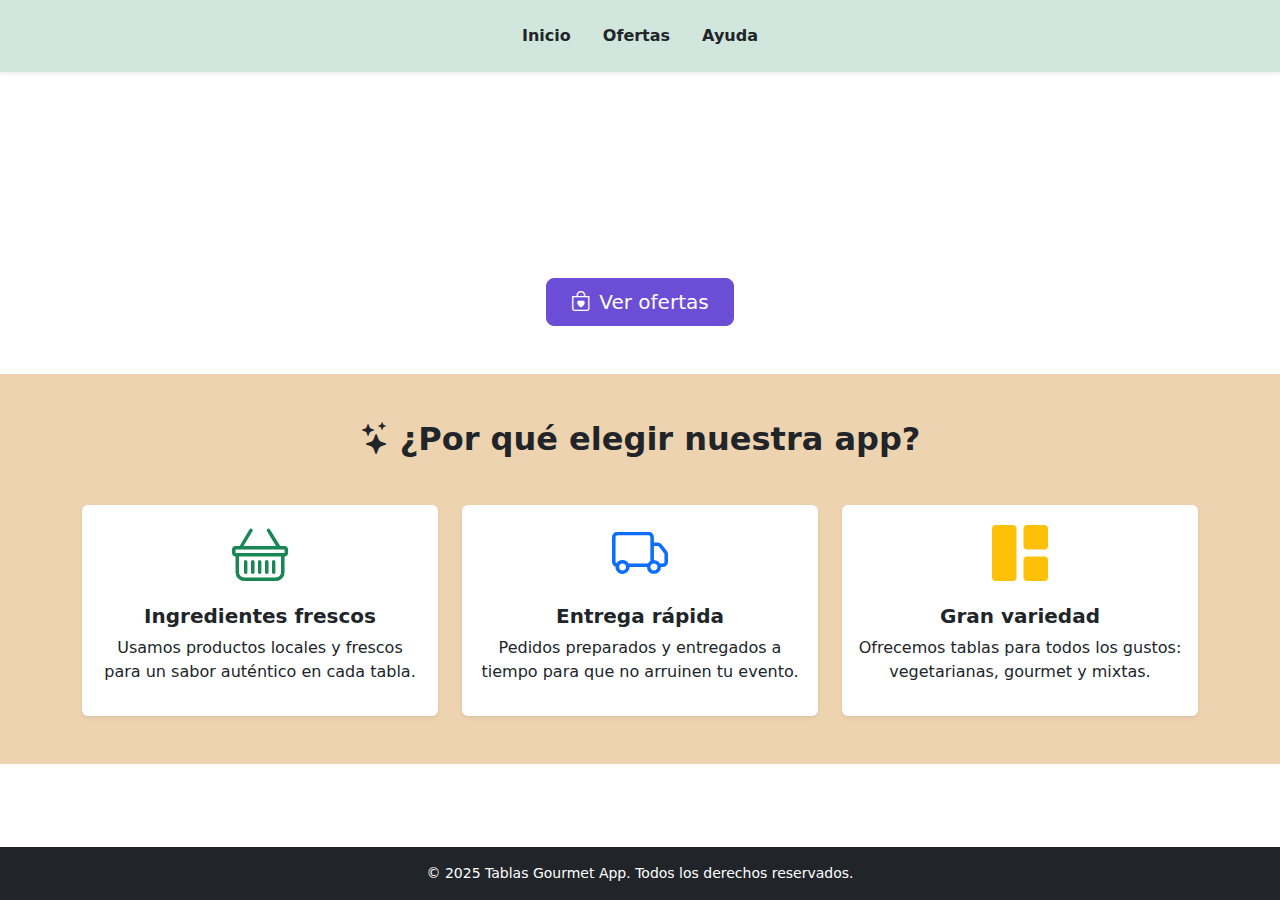
<file: index.html>
<!doctype html>
<html lang="es">

<head>
    <meta charset="utf-8">
    <meta name="viewport" content="width=device-width, initial-scale=1">

    <title>Tablas Gourmet - Inicio</title>

    <!-- Google Fonts -->
    <link rel="preconnect" href="https://fonts.googleapis.com">
    <link rel="preconnect" href="https://fonts.gstatic.com" crossorigin>
    <link href="https://fonts.googleapis.com/css2?family=Roboto:ital,wght@0,100..900;1,100..900&display=swap"
        rel="stylesheet">

    <!-- Bootstrap CSS -->
    <link href="https://cdn.jsdelivr.net/npm/bootstrap@5.3.3/dist/css/bootstrap.min.css" rel="stylesheet">

    <!-- Bootstrap Icons -->
    <link href="https://cdn.jsdelivr.net/npm/bootstrap-icons@1.11.3/font/bootstrap-icons.css" rel="stylesheet">

    <!-- CSS personalizado -->
    <link rel="stylesheet" href="css/estilos2.css">
</head>

<body class="d-flex flex-column min-vh-100">
    <!-- HEADER -->
    <header class="bg-success-subtle py-3 shadow-sm">
        <nav class="container">
            <ul class="nav justify-content-center">
                <li class="nav-item"><a href="index.html" class="nav-link text-dark fw-semibold active">Inicio</a></li>
                <li class="nav-item"><a href="pages/ofertas.html" class="nav-link text-dark fw-semibold">Ofertas</a></li>
                <li class="nav-item"><a href="pages/ayuda.html" class="nav-link text-dark fw-semibold">Ayuda</a></li>
            </ul>
        </nav>
    </header>

    <!-- MAIN -->
    <main class="flex-grow-1">
        <!-- Hero principal -->
        <section class="hero text-center text-white">
            <div class="container py-5">
                <h1 class="display-5 fw-bold mb-3 text-celeste-oscuro">
                    Tablas Gourmet en tu bolsillo
                </h1>

                <p class="lead mx-auto mb-4 text-celeste-oscuro" style="max-width:700px;">
                    Descubre y pide las mejores tablas de picoteo con un solo clic. Perfectas para compartir en
                    cualquier ocasión.
                </p>
                <a href="pages/ofertas.html" class="btn btn-primary btn-lg px-4">
                    <i class="bi bi-bag-heart me-2"></i>Ver ofertas
                </a>
            </div>
        </section>

        <!-- Por qué elegirnos -->
        <section class="por-que text-center py-5" style="background-color: #EED3B0;">
            <div class="container">
                <h2 class="fw-bold mb-5"><i class="bi bi-stars me-2"></i>¿Por qué elegir nuestra app?</h2>

                <div class="row row-cols-1 row-cols-md-3 g-4">
                    <!-- Card 1 -->
                    <div class="col">
                        <div class="card h-100 text-center shadow-sm border-0">
                            <div class="card-body d-flex flex-column align-items-center">
                                <i class="bi bi-basket display-4 text-success mb-3"></i>
                                <h3 class="h5 fw-bold">Ingredientes frescos</h3>
                                <p>Usamos productos locales y frescos para un sabor auténtico en cada tabla.</p>
                            </div>
                        </div>
                    </div>

                    <!-- Card 2 -->
                    <div class="col">
                        <div class="card h-100 text-center shadow-sm border-0">
                            <div class="card-body d-flex flex-column align-items-center">
                                <i class="bi bi-truck display-4 text-primary mb-3"></i>
                                <h3 class="h5 fw-bold">Entrega rápida</h3>
                                <p>Pedidos preparados y entregados a tiempo para que no arruinen tu evento.</p>
                            </div>
                        </div>
                    </div>

                    <!-- Card 3 -->
                    <div class="col">
                        <div class="card h-100 text-center shadow-sm border-0">
                            <div class="card-body d-flex flex-column align-items-center">
                                <i class="bi bi-grid-1x2-fill display-4 text-warning mb-3"></i>
                                <h3 class="h5 fw-bold">Gran variedad</h3>
                                <p>Ofrecemos tablas para todos los gustos: vegetarianas, gourmet y mixtas.</p>
                            </div>
                        </div>
                    </div>
                </div>
            </div>
        </section>
    </main>

    <!-- FOOTER -->
    <footer class="bg-dark text-white text-center py-3 mt-auto">
        <p class="mb-0 small">© 2025 Tablas Gourmet App. Todos los derechos reservados.</p>
    </footer>

    <!-- Bootstrap JS -->
    <script src="https://cdn.jsdelivr.net/npm/bootstrap@5.3.3/dist/js/bootstrap.bundle.min.js"></script>

    <!-- Script opcional -->
    <script>
        document.addEventListener('DOMContentLoaded', () => {
            console.log('Página de inicio cargada correctamente');
        });
    </script>
</body>

</html>
</file>
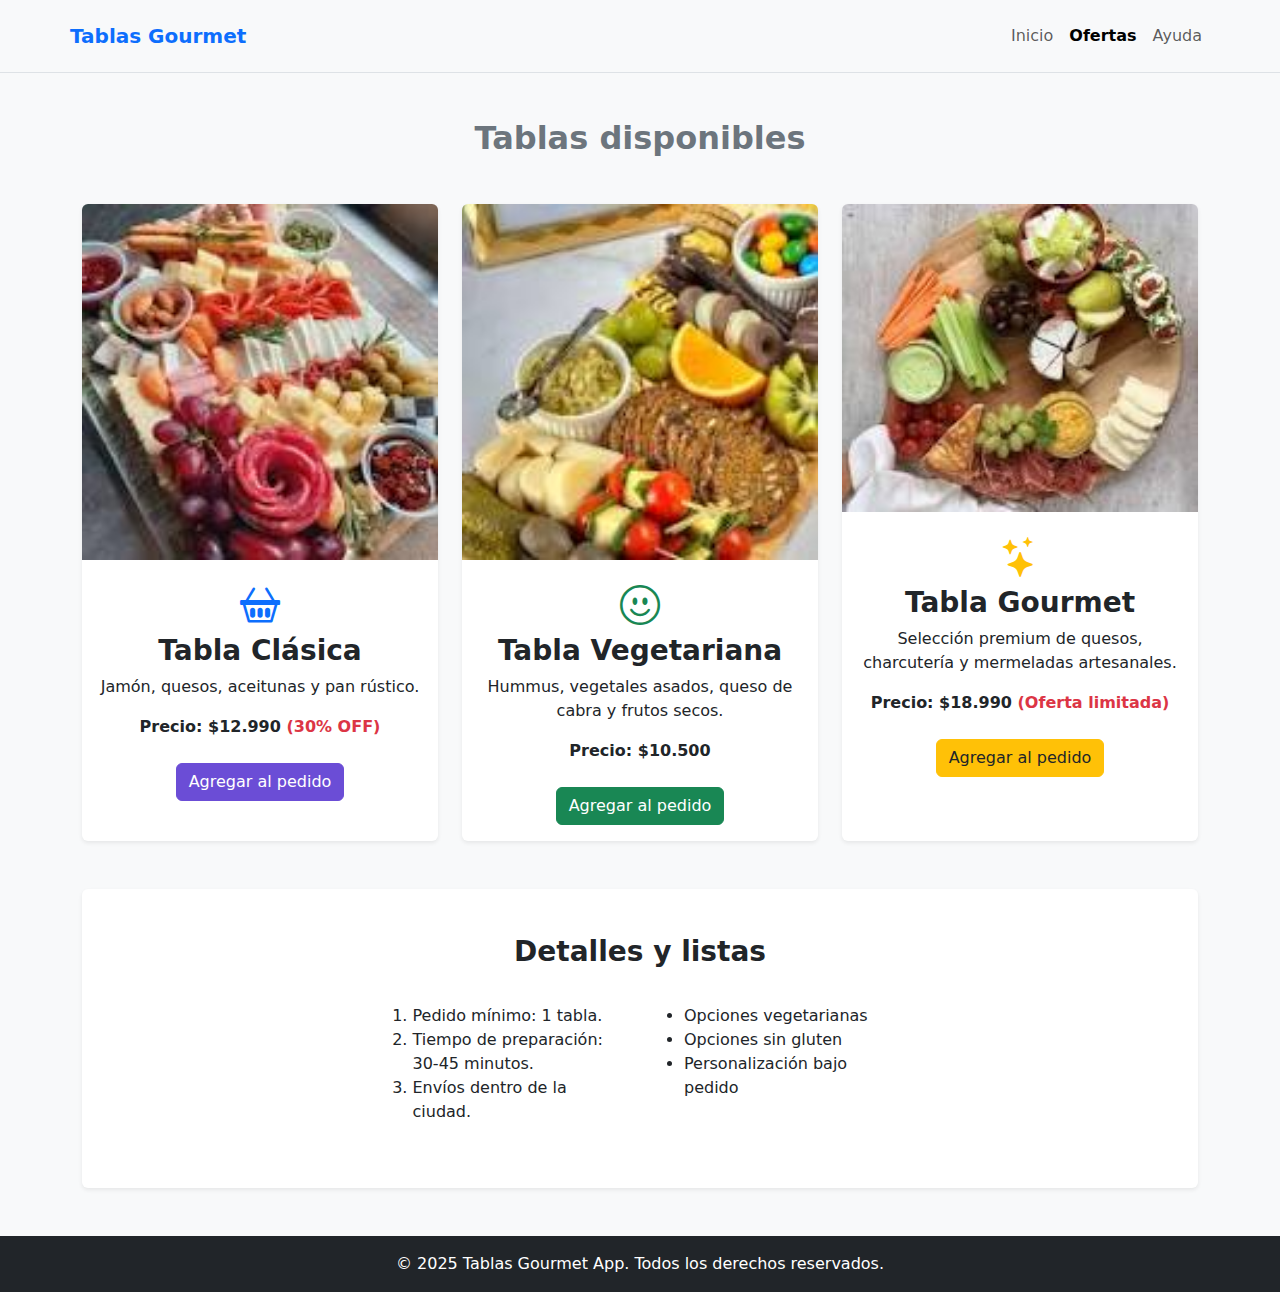
<file: ofertas.html>
<!doctype html>
<html lang="es">

<head>
  <meta charset="utf-8">
  <meta name="viewport" content="width=device-width, initial-scale=1">
  <title>Tablas Gourmet - Ofertas</title>

  <!-- Google Fonts -->
  <link rel="preconnect" href="https://fonts.googleapis.com">
  <link rel="preconnect" href="https://fonts.gstatic.com" crossorigin>
  <link href="https://fonts.googleapis.com/css2?family=Roboto:ital,wght@0,100..900;1,100..900&display=swap" rel="stylesheet">

  <!-- Bootstrap CSS -->
  <link href="https://cdn.jsdelivr.net/npm/bootstrap@5.3.3/dist/css/bootstrap.min.css" rel="stylesheet">

  <!-- Bootstrap Icons -->
  <link rel="stylesheet" href="https://cdn.jsdelivr.net/npm/bootstrap-icons@1.11.3/font/bootstrap-icons.min.css">

  <!-- Tu CSS personalizado -->
  <link rel="stylesheet" href="css/estilos2.css">
</head>

<body class="d-flex flex-column min-vh-100">

  <!-- HEADER -->
  <header class="bg-light border-bottom shadow-sm">
    <nav class="container navbar navbar-expand-lg navbar-light py-3">
      <a class="navbar-brand fw-bold text-primary" href="index.html">Tablas Gourmet</a>
      <button class="navbar-toggler" type="button" data-bs-toggle="collapse" data-bs-target="#mainNav"
        aria-controls="mainNav" aria-expanded="false" aria-label="Menú">
        <span class="navbar-toggler-icon"></span>
      </button>

      <div class="collapse navbar-collapse" id="mainNav">
        <ul class="navbar-nav ms-auto mb-2 mb-lg-0">
          <li class="nav-item"><a class="nav-link" href="index.html">Inicio</a></li>
          <li class="nav-item"><a class="nav-link active fw-semibold" href="ofertas.html">Ofertas</a></li>
          <li class="nav-item"><a class="nav-link" href="ayuda.html">Ayuda</a></li>
        </ul>
      </div>
    </nav>
  </header>

  <!-- MAIN -->
  <main class="flex-grow-1 py-5 bg-light">
    <div class="container text-center">
      <h2 class="mb-5 fw-bold text-secondary">Tablas disponibles</h2>

      <!-- PRODUCTOS -->
      <div class="row justify-content-center g-4">
        <div class="col-md-4">
          <article class="producto card h-100 border-0 shadow-sm">
            <img src="images/tabla1.jpeg" alt="Tabla Clásica" class="card-img-top rounded-top">
            <div class="card-body">
              <i class="bi bi-basket2 text-primary fs-1 mb-2"></i>
              <h3 class="card-title fw-bold">Tabla Clásica</h3>
              <p class="card-text">Jamón, quesos, aceitunas y pan rústico.</p>
              <p class="fw-bold">Precio: $12.990 <span class="text-danger">(30% OFF)</span></p>
              <a href="#" class="btn btn-primary mt-2">Agregar al pedido</a>
            </div>
          </article>
        </div>

        <div class="col-md-4">
          <article class="producto card h-100 border-0 shadow-sm">
            <img src="images/tabla2.jpeg" alt="Tabla Vegetariana" class="card-img-top rounded-top">
            <div class="card-body">
              <i class="bi bi-emoji-smile text-success fs-1 mb-2"></i>
              <h3 class="card-title fw-bold">Tabla Vegetariana</h3>
              <p class="card-text">Hummus, vegetales asados, queso de cabra y frutos secos.</p>
              <p class="fw-bold">Precio: $10.500</p>
              <a href="#" class="btn btn-success mt-2">Agregar al pedido</a>
            </div>
          </article>
        </div>

        <div class="col-md-4">
          <article class="producto card h-100 border-0 shadow-sm">
            <img src="images/tabla3.jpeg" alt="Tabla Gourmet" class="card-img-top rounded-top">
            <div class="card-body">
              <i class="bi bi-stars text-warning fs-1 mb-2"></i>
              <h3 class="card-title fw-bold">Tabla Gourmet</h3>
              <p class="card-text">Selección premium de quesos, charcutería y mermeladas artesanales.</p>
              <p class="fw-bold">Precio: $18.990 <span class="text-danger">(Oferta limitada)</span></p>
              <a href="#" class="btn btn-warning text-dark mt-2">Agregar al pedido</a>
            </div>
          </article>
        </div>
      </div>

      <!-- DETALLES Y LISTAS -->
      <section class="detallesylistas mt-5 bg-white p-5 rounded shadow-sm">
        <h3 class="fw-bold mb-4 text-dark">Detalles y listas</h3>
        <div class="row justify-content-center">
          <div class="col-md-5">
            <ol class="lista-ol text-start mx-auto">
              <li>Pedido mínimo: 1 tabla.</li>
              <li>Tiempo de preparación: 30-45 minutos.</li>
              <li>Envíos dentro de la ciudad.</li>
            </ol>
          </div>
          <div class="col-md-5">
            <ul class="lista-ul text-start mx-auto">
              <li>Opciones vegetarianas</li>
              <li>Opciones sin gluten</li>
              <li>Personalización bajo pedido</li>
            </ul>
          </div>
        </div>
      </section>
    </div>
  </main>

  <!-- FOOTER -->
  <footer class="mt-auto bg-dark text-white text-center py-3">
    <p class="mb-0">© 2025 Tablas Gourmet App. Todos los derechos reservados.</p>
  </footer>

  <!-- Bootstrap JS -->
  <script src="https://cdn.jsdelivr.net/npm/bootstrap@5.3.3/dist/js/bootstrap.bundle.min.js"></script>
</body>
</html>
</file>
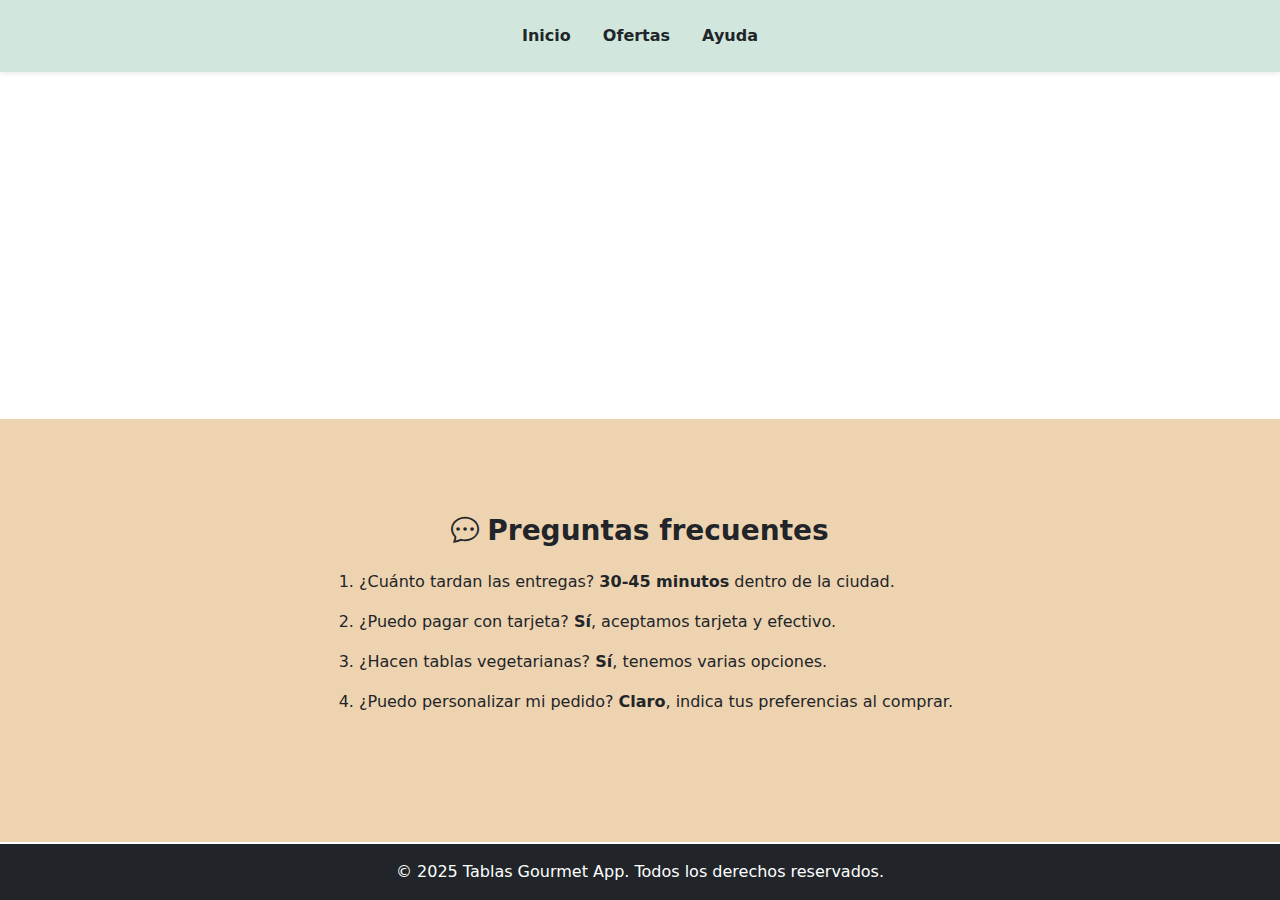
<file: pages/ayuda.html>
<!doctype html>
<html lang="es">

<head>
  <meta charset="utf-8">
  <meta name="viewport" content="width=device-width, initial-scale=1">
  <title>Tablas Gourmet - Ayuda</title>

  <!-- Google Fonts -->
  <link rel="preconnect" href="https://fonts.googleapis.com">
  <link rel="preconnect" href="https://fonts.gstatic.com" crossorigin>
  <link
    href="https://fonts.googleapis.com/css2?family=Roboto:ital,wght@0,100..900;1,100..900&display=swap"
    rel="stylesheet">

  <!-- Bootstrap CSS -->
  <link href="https://cdn.jsdelivr.net/npm/bootstrap@5.3.3/dist/css/bootstrap.min.css" rel="stylesheet">

  <!-- Bootstrap Icons -->
  <link href="https://cdn.jsdelivr.net/npm/bootstrap-icons@1.11.3/font/bootstrap-icons.css" rel="stylesheet">

  <!-- CSS personalizado -->
  <link rel="stylesheet" href="/css/estilos2.css">
</head>

<body class="body-ayuda">
  <!-- HEADER -->
  <header class="bg-success-subtle py-3 shadow-sm">
    <nav class="container">
      <ul class="nav justify-content-center">
        <li class="nav-item"><a href="../index.html" class="nav-link text-dark fw-semibold">Inicio</a></li>
        <li class="nav-item"><a href="ofertas.html" class="nav-link text-dark fw-semibold">Ofertas</a></li>
        <li class="nav-item"><a href="ayuda.html" class="nav-link text-dark fw-semibold active">Ayuda</a></li>
      </ul>
    </nav>
  </header>

  <!-- MAIN -->
  <main class="flex-grow-1">
    <!-- Sección de contacto -->
    <section class="parte1 text-center text-white">
      <div class="container py-5">
        <h2 class="fw-bold mb-3"><i class="bi bi-question-circle me-2"></i>¿Necesitas ayuda?</h2>
        <p class="mb-4">Si tienes dudas sobre pedidos, entregas o ingredientes, contáctanos:</p>

        <ul class="list-unstyled mb-0">
          <li class="mb-2"><i class="bi bi-envelope me-2"></i><strong>Correo:</strong> soporte@tablasgourmet.example</li>
          <li class="mb-2"><i class="bi bi-telephone me-2"></i><strong>Teléfono:</strong> +56 9 1234 5678</li>
          <li><i class="bi bi-clock me-2"></i><strong>Horario:</strong> Lun-Vie 09:00 - 18:00</li>
        </ul>
      </div>
    </section>

    <!-- Preguntas frecuentes -->
    <section class="parte2 text-center">
      <div class="container py-5">
        <h3 class="fw-bold mb-4"><i class="bi bi-chat-dots me-2"></i>Preguntas frecuentes</h3>
        <ol class="text-start d-inline-block">
          <li class="mb-3">¿Cuánto tardan las entregas? <strong>30-45 minutos</strong> dentro de la ciudad.</li>
          <li class="mb-3">¿Puedo pagar con tarjeta? <strong>Sí</strong>, aceptamos tarjeta y efectivo.</li>
          <li class="mb-3">¿Hacen tablas vegetarianas? <strong>Sí</strong>, tenemos varias opciones.</li>
          <li class="mb-3">¿Puedo personalizar mi pedido? <strong>Claro</strong>, indica tus preferencias al comprar.</li>
        </ol>
      </div>
    </section>
  </main>

  <!-- FOOTER -->
  <footer class="bg-dark text-white text-center py-3 mt-auto">
    <p class="mb-0">© 2025 Tablas Gourmet App. Todos los derechos reservados.</p>
  </footer>

  <!-- Bootstrap JS -->
  <script src="https://cdn.jsdelivr.net/npm/bootstrap@5.3.3/dist/js/bootstrap.bundle.min.js"></script>
</body>

</html>
</file>
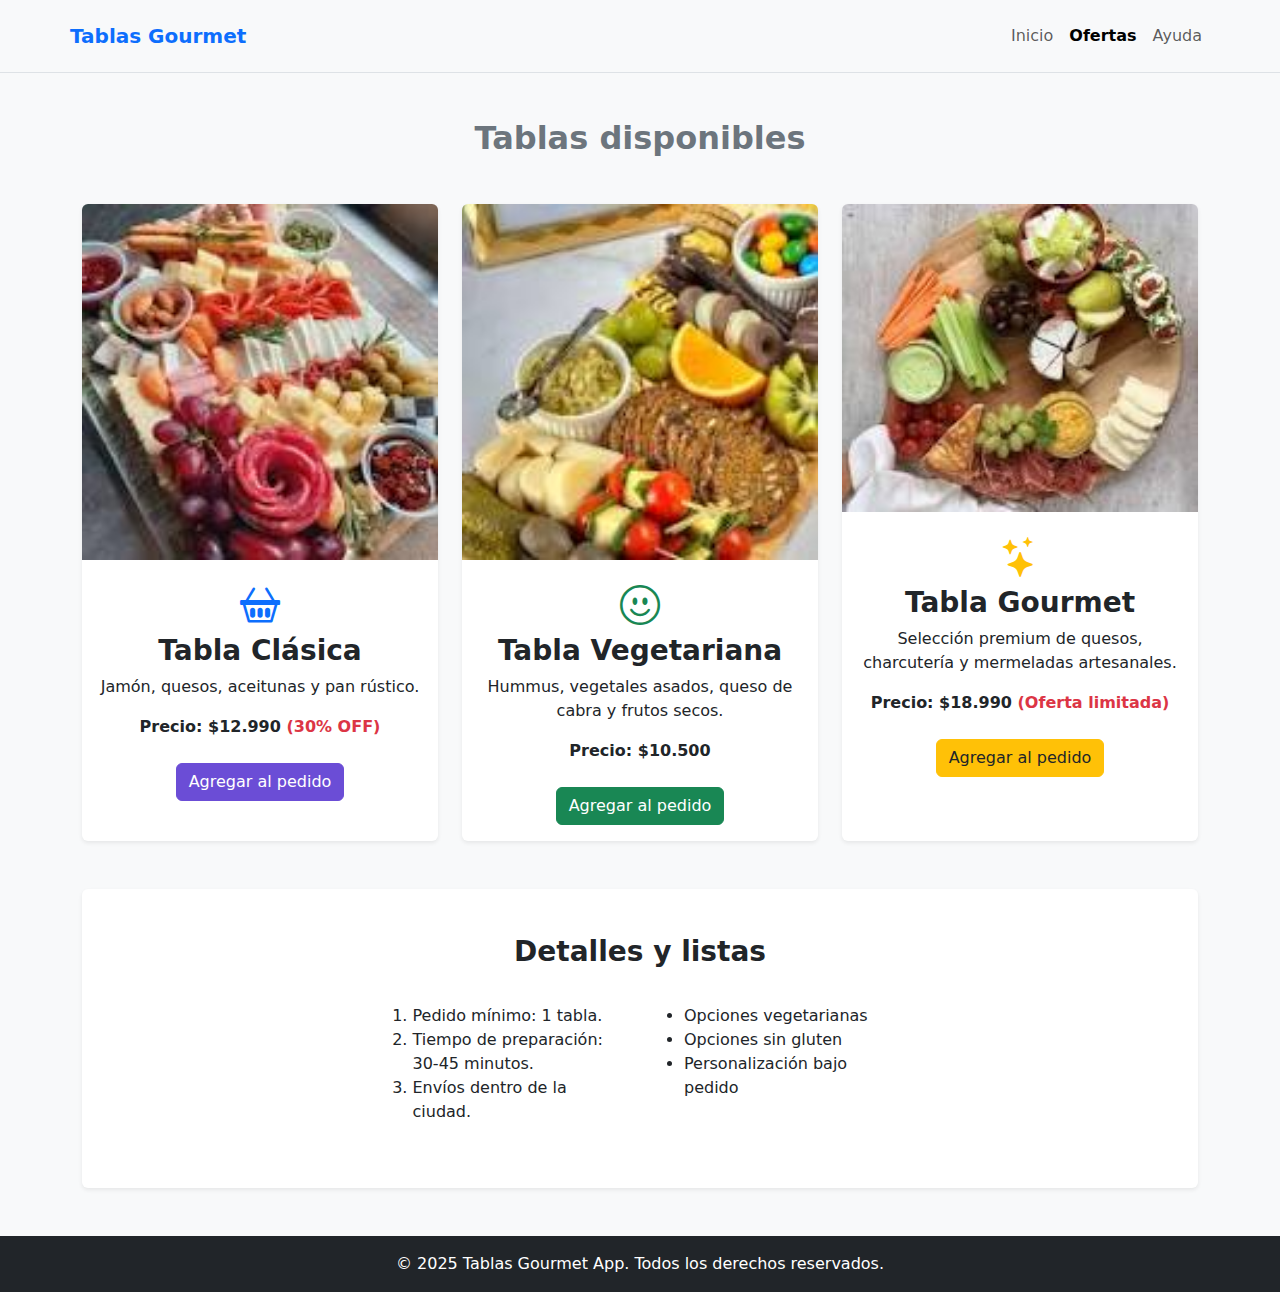
<file: pages/ofertas.html>
<!doctype html>
<html lang="es">

<head>
    <meta charset="utf-8">
    <meta name="viewport" content="width=device-width, initial-scale=1">
    <title>Tablas Gourmet - Ofertas</title>

    <!-- Google Fonts -->
    <link rel="preconnect" href="https://fonts.googleapis.com">
    <link rel="preconnect" href="https://fonts.gstatic.com" crossorigin>
    <link href="https://fonts.googleapis.com/css2?family=Roboto:ital,wght@0,100..900;1,100..900&display=swap"
        rel="stylesheet">

    <!-- Bootstrap CSS -->
    <link href="https://cdn.jsdelivr.net/npm/bootstrap@5.3.3/dist/css/bootstrap.min.css" rel="stylesheet">

    <!-- Bootstrap Icons -->
    <link href="https://cdn.jsdelivr.net/npm/bootstrap-icons@1.11.3/font/bootstrap-icons.css" rel="stylesheet">

    <!-- CSS personalizado -->
    <link rel="stylesheet" href="../css/estilos2.css">
</head>

<body class="d-flex flex-column min-vh-100">

    <!-- HEADER -->
    <header class="bg-light border-bottom shadow-sm">
        <nav class="container navbar navbar-expand-lg navbar-light py-3">
            <a class="navbar-brand fw-bold text-primary" href="../index.html">Tablas Gourmet</a>
            <button class="navbar-toggler" type="button" data-bs-toggle="collapse" data-bs-target="#mainNav"
                aria-controls="mainNav" aria-expanded="false" aria-label="Menú">
                <span class="navbar-toggler-icon"></span>
            </button>

            <div class="collapse navbar-collapse" id="mainNav">
                <ul class="navbar-nav ms-auto mb-2 mb-lg-0">
                    <li class="nav-item"><a class="nav-link" href="../index.html">Inicio</a></li>
                    <li class="nav-item"><a class="nav-link active fw-semibold" href="ofertas.html">Ofertas</a></li>
                    <li class="nav-item"><a class="nav-link" href="ayuda.html">Ayuda</a></li>
                </ul>
            </div>
        </nav>
    </header>

    <!-- MAIN -->
    <main class="flex-grow-1 py-5 bg-light">
        <div class="container text-center">
            <h2 class="mb-5 fw-bold text-secondary">Tablas disponibles</h2>

            <!-- PRODUCTOS -->
            <div class="row justify-content-center g-4">
                <!-- Tabla Clásica -->
                <div class="col-md-4">
                    <article class="producto card h-100 border-0 shadow-sm">
                        <img src="../images/tabla1.jpeg" alt="Tabla Clásica" class="card-img-top img-fija rounded-top">
                        <div class="card-body">
                            <i class="bi bi-basket2 text-primary fs-1 mb-2"></i>
                            <h3 class="card-title fw-bold">Tabla Clásica</h3>
                            <p class="card-text">Jamón, quesos, aceitunas y pan rústico.</p>
                            <p class="fw-bold">Precio: $12.990 <span class="text-danger">(30% OFF)</span></p>
                            <a href="#" class="btn btn-primary mt-2">Agregar al pedido</a>
                        </div>
                    </article>
                </div>

                <!-- Tabla Vegetariana -->
                <div class="col-md-4">
                    <article class="producto card h-100 border-0 shadow-sm">
                        <img src="../images/tabla2.jpeg" alt="Tabla Vegetariana" class="card-img-top img-fija rounded-top">
                        <div class="card-body">
                            <i class="bi bi-emoji-smile text-success fs-1 mb-2"></i>
                            <h3 class="card-title fw-bold">Tabla Vegetariana</h3>
                            <p class="card-text">Hummus, vegetales asados, queso de cabra y frutos secos.</p>
                            <p class="fw-bold">Precio: $10.500</p>
                            <a href="#" class="btn btn-success mt-2">Agregar al pedido</a>
                        </div>
                    </article>
                </div>

                <!-- Tabla Gourmet -->
                <div class="col-md-4">
                    <article class="producto card h-100 border-0 shadow-sm">
                        <img src="../images/tabla3.jpeg" alt="Tabla Gourmet" class="card-img-top img-fija rounded-top">
                        <div class="card-body">
                            <i class="bi bi-stars text-warning fs-1 mb-2"></i>
                            <h3 class="card-title fw-bold">Tabla Gourmet</h3>
                            <p class="card-text">Selección premium de quesos, charcutería y mermeladas artesanales.</p>
                            <p class="fw-bold">Precio: $18.990 <span class="text-danger">(Oferta limitada)</span></p>
                            <a href="#" class="btn btn-warning text-dark mt-2">Agregar al pedido</a>
                        </div>
                    </article>
                </div>
            </div>

            <!-- DETALLES Y LISTAS -->
            <section class="detallesylistas mt-5 bg-white p-5 rounded shadow-sm">
                <h3 class="fw-bold mb-4 text-dark">Detalles y listas</h3>
                <div class="row justify-content-center">
                    <div class="col-md-5">
                        <ol class="lista-ol text-start mx-auto">
                            <li>Pedido mínimo: 1 tabla.</li>
                            <li>Tiempo de preparación: 30-45 minutos.</li>
                            <li>Envíos dentro de la ciudad.</li>
                        </ol>
                    </div>
                    <div class="col-md-5">
                        <ul class="lista-ul text-start mx-auto">
                            <li>Opciones vegetarianas</li>
                            <li>Opciones sin gluten</li>
                            <li>Personalización bajo pedido</li>
                        </ul>
                    </div>
                </div>
            </section>
        </div>
    </main>

    <!-- FOOTER -->
    <footer class="mt-auto bg-dark text-white text-center py-3">
        <p class="mb-0">© 2025 Tablas Gourmet App. Todos los derechos reservados.</p>
    </footer>

    <!-- Bootstrap JS -->
    <script src="https://cdn.jsdelivr.net/npm/bootstrap@5.3.3/dist/js/bootstrap.bundle.min.js"></script>
</body>

</html>
</file>
<file: css/estilos2.css>
/* === css/estilos2.css === */
h1,
h2,
h3 {
  line-height: 1.1
}

h1 {
  font-weight: 700
}

.h5 {
  font-weight: 600
}

.lead {
  opacity: .95
}


/* --------------------------
Footer
--------------------------- */
footer {
  background: #3c3c3c;
  color: #fff
}


/* --------------------------
Accesibilidad y mejoras
--------------------------- */
img {
  max-width: 100%;
  height: auto;
  display: block
}

a {
  transition: opacity .12s
}


/* --------------------------
Propiedades avanzadas: variables, media queries y funciones CSS
--------------------------- */
/* ajuste tipografico responsivo */
:root {
  --base-font: 16px
}

html {
  font-size: var(--base-font)
}

@media (max-width:720px) {
  :root {
    --base-font: 15px
  }
}

@media (min-width:1400px) {
  :root {
    --base-font: 17px
  }
}


/* sub-grid-like layout para contenidos complejos */
.detallesylistas {
  display: flex;
  flex-direction: column;
  gap: .75rem;
  align-items: center
}


/* uso de calc() y clamp() */
.header-content {
  padding: calc(2rem + 2vw) 1rem
}


/* --------------------------
Reglas específicas para compatibilidad con Bootstrap
(sobrescribimos solo lo necesario)
--------------------------- */
.btn-primary {
  background-color: #6b4dd6;
  border-color: #6b4dd6
}


/* --------------------------
Estilos para ayuda.html (mantener consistencia)
--------------------------- */
.body-ayuda {
  display: flex;
  flex-direction: column;
  min-height: 100vh
}

.parte1 {
  background-color: var(--accent);
  padding: 2rem
}

.parte2 {
  background-color: #EED3B0;
  padding: 3rem
}


/* --------------------------
Micro-interacciones
--------------------------- */
.card button {
  transition: transform .12s
}

.card button:active {
  transform: scale(.98)
}


/* --------------------------
Último recurso: media queries para ajustar layout en móviles
--------------------------- */
@media (max-width:576px) {
  .navbar-brand {
    font-size: 1.05rem
  }

  .card {
    padding: 0.75rem
  }

  .hero .btn {
    width: 100%
  }
}


/* fin de estilos */
</file>
